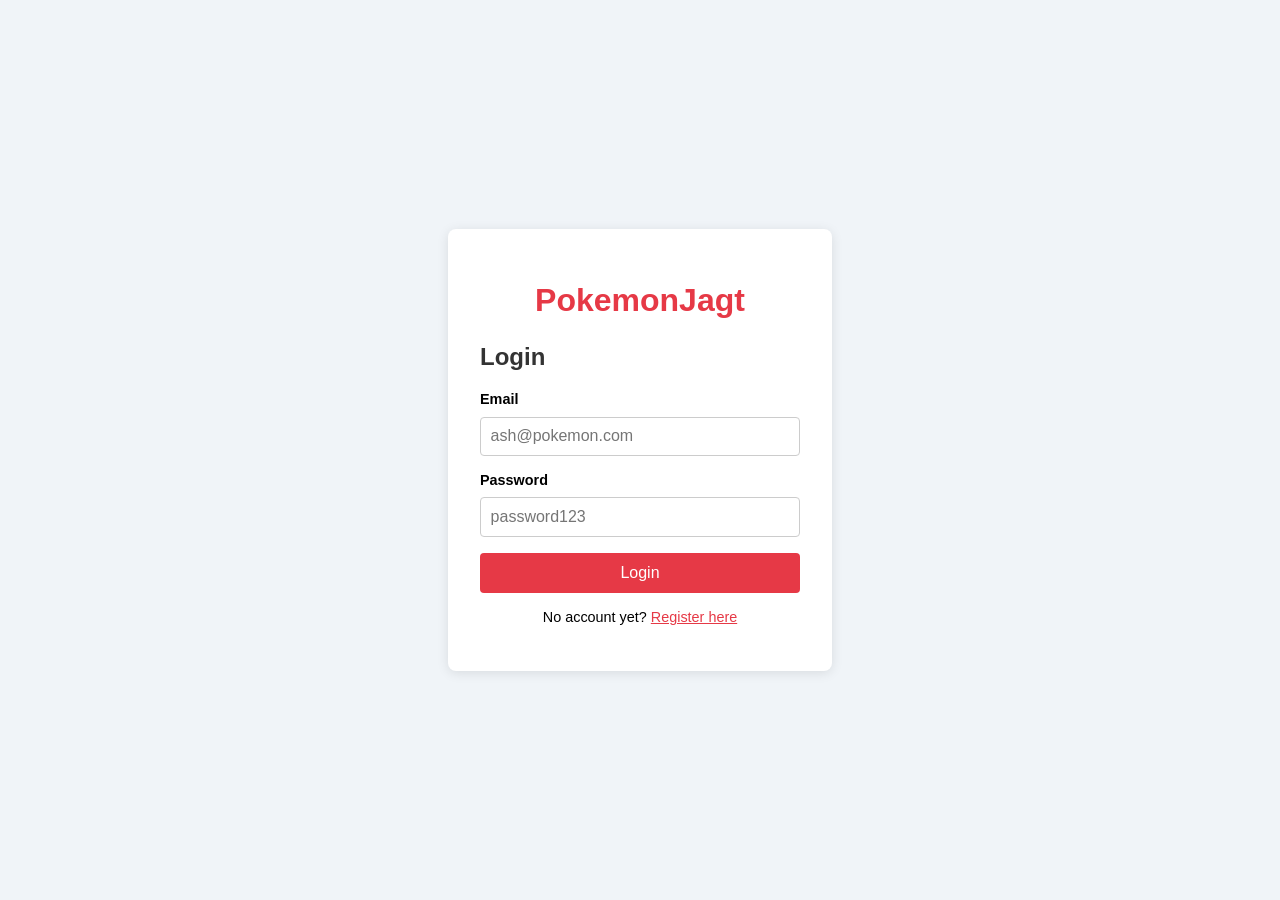
<file: frontend/index.html>
<!DOCTYPE html>
<html lang="en">
<head>
    <meta charset="UTF-8">
    <meta name="viewport" content="width=device-width, initial-scale=1">
    <title>PokemonJagt — Login</title>
    <link rel="stylesheet" href="css/main.css">

    <!-- Load order: konstanter → jwt-helpers → api-kald → side-logik -->
    <script defer src="js/config.js"></script>
    <script defer src="js/auth.js"></script>
    <script defer src="js/api.js"></script>
    <script defer src="js/login.js"></script>
</head>
<body class="login-page">

<div class="card">
    <h1>PokemonJagt</h1>

    <!-- LOGIN FORM — shown by default -->
    <div id="loginFormSection">
        <h2>Login</h2>
        <label>Email</label>
        <input id="loginEmail" type="email" placeholder="ash@pokemon.com" />
        <label>Password</label>
        <input id="loginPassword" type="password" placeholder="password123" />
        <button class="submit-button" onclick="submitLoginForm()">Login</button>
        <p class="error-message" id="loginErrorMessage"></p>
        <p class="switch-form-link">
            No account yet? <a onclick="showRegisterForm()">Register here</a>
        </p>
    </div>

    <!-- REGISTER FORM — hidden until the user clicks "Register here" -->
    <div id="registerFormSection" class="hidden">
        <h2>Create Account</h2>
        <label>Email</label>
        <input id="registerEmail" type="email" placeholder="trainer@example.com" />
        <label>Password</label>
        <input id="registerPassword" type="password" placeholder="Min. 6 characters" />
        <button class="submit-button" onclick="submitRegisterForm()">Create Account</button>
        <p class="error-message" id="registerErrorMessage"></p>
        <p class="switch-form-link">
            Already have an account? <a onclick="showLoginForm()">Login here</a>
        </p>
    </div>
</div>

</body>
</html>
</file>
<file: frontend/css/main.css>
/* ============================================================
   BASE
   ============================================================ */
body {
    font-family: sans-serif;
    background: #f0f4f8;
    margin: 0;
}

/* Login-siden centrerer sit indhold lodret og vandret */
body.login-page {
    display: flex;
    justify-content: center;
    align-items: center;
    height: 100vh;
}

h2 { color: #333; }

.hidden { display: none; }

/* ============================================================
   HEADER / NAV
   ============================================================ */
header {
    background: #e63946;
    color: white;
    padding: 1rem 2rem;
    display: flex;
    justify-content: space-between;
    align-items: center;
}

header a {
    color: white;
    text-decoration: none;
    margin-left: 1.5rem;
    font-weight: bold;
}

header a:hover { text-decoration: underline; }

/* ============================================================
   MAIN CONTENT AREA
   ============================================================ */
main {
    padding: 2rem;
    max-width: 900px;
    margin: 0 auto;
}

/* ============================================================
   FORMS — delt mellem login og dashboard
   ============================================================ */
label {
    font-size: 0.9rem;
    font-weight: bold;
    display: block;
    margin-bottom: 0.3rem;
}

input, select {
    width: 100%;
    padding: 0.6rem;
    margin-bottom: 1rem;
    border: 1px solid #ccc;
    border-radius: 4px;
    box-sizing: border-box;
    font-size: 1rem;
}

/* ============================================================
   KNAPPER
   ============================================================ */
.primary-button {
    background: #e63946;
    color: white;
    border: none;
    border-radius: 4px;
    padding: 0.7rem 1.4rem;
    cursor: pointer;
    font-size: 1rem;
}

.primary-button:hover { background: #c1121f; }

/* ============================================================
   LOGIN-SIDEN
   ============================================================ */
.card {
    background: white;
    padding: 2rem;
    border-radius: 8px;
    box-shadow: 0 2px 12px rgba(0, 0, 0, 0.1);
    width: 320px;
}

.card h1 {
    text-align: center;
    color: #e63946;
    margin-bottom: 1.5rem;
}

.card h2 { margin-top: 0; }

.card input {
    margin: 0.3rem 0 1rem;
}

.submit-button {
    width: 100%;
    padding: 0.7rem;
    background: #e63946;
    color: white;
    border: none;
    border-radius: 4px;
    cursor: pointer;
    font-size: 1rem;
}

.submit-button:hover { background: #c1121f; }

.switch-form-link {
    text-align: center;
    margin-top: 1rem;
    font-size: 0.9rem;
}

.switch-form-link a {
    color: #e63946;
    cursor: pointer;
    text-decoration: underline;
}

.error-message {
    color: #e63946;
    font-size: 0.85rem;
    margin-top: 0.5rem;
    display: none;
}

/* ============================================================
   DASHBOARD — trainer-profil
   ============================================================ */
.trainer-profile-card {
    background: white;
    padding: 1.5rem;
    border-radius: 8px;
    box-shadow: 0 2px 8px rgba(0, 0, 0, 0.08);
    margin-bottom: 2rem;
}

.trainer-profile-card h2 {
    margin-top: 0;
    color: #e63946;
}

.trainer-profile-card p {
    margin: 0.3rem 0;
    color: #555;
}

.create-profile-form {
    background: white;
    padding: 1.5rem;
    border-radius: 8px;
    box-shadow: 0 2px 8px rgba(0, 0, 0, 0.08);
    max-width: 400px;
}

.pokedex-link {
    display: inline-block;
    margin-bottom: 1rem;
    color: #e63946;
    text-decoration: none;
    font-weight: bold;
}

.pokedex-link:hover { text-decoration: underline; }

.empty-team-message {
    color: #888;
    font-style: italic;
}

/* ============================================================
   POKEMON-KORT — delt mellem dashboard og pokédex
   ============================================================ */
.pokemon-grid {
    display: grid;
    grid-template-columns: repeat(auto-fill, minmax(160px, 1fr));
    gap: 1rem;
}

.pokemon-card {
    background: white;
    border-radius: 8px;
    padding: 1rem;
    text-align: center;
    box-shadow: 0 2px 8px rgba(0, 0, 0, 0.08);
}

.pokemon-card img { width: 80px; height: 80px; }

.pokemon-card h3 {
    margin: 0.5rem 0 0.2rem;
    font-size: 1rem;
}

.pokemon-card p {
    margin: 0.2rem 0;
    font-size: 0.85rem;
    color: #666;
}

.release-button {
    margin-top: 0.7rem;
    background: #adb5bd;
    color: white;
    border: none;
    border-radius: 4px;
    padding: 0.4rem 0.8rem;
    cursor: pointer;
    font-size: 0.8rem;
}

.release-button:hover { background: #6c757d; }

/* ============================================================
   POKÉDEX-SIDEN
   ============================================================ */
p.subtitle {
    color: #666;
    margin-bottom: 1.5rem;
}

.catch-button {
    margin-top: 0.7rem;
    background: #e63946;
    color: white;
    border: none;
    border-radius: 4px;
    padding: 0.4rem 0.8rem;
    cursor: pointer;
    font-size: 0.85rem;
}

.catch-button:hover { background: #c1121f; }

.catch-button:disabled {
    background: #ccc;
    cursor: default;
}

.caught-confirmation-label {
    margin-top: 0.7rem;
    color: #2a9d8f;
    font-weight: bold;
    font-size: 0.85rem;
}
</file>
